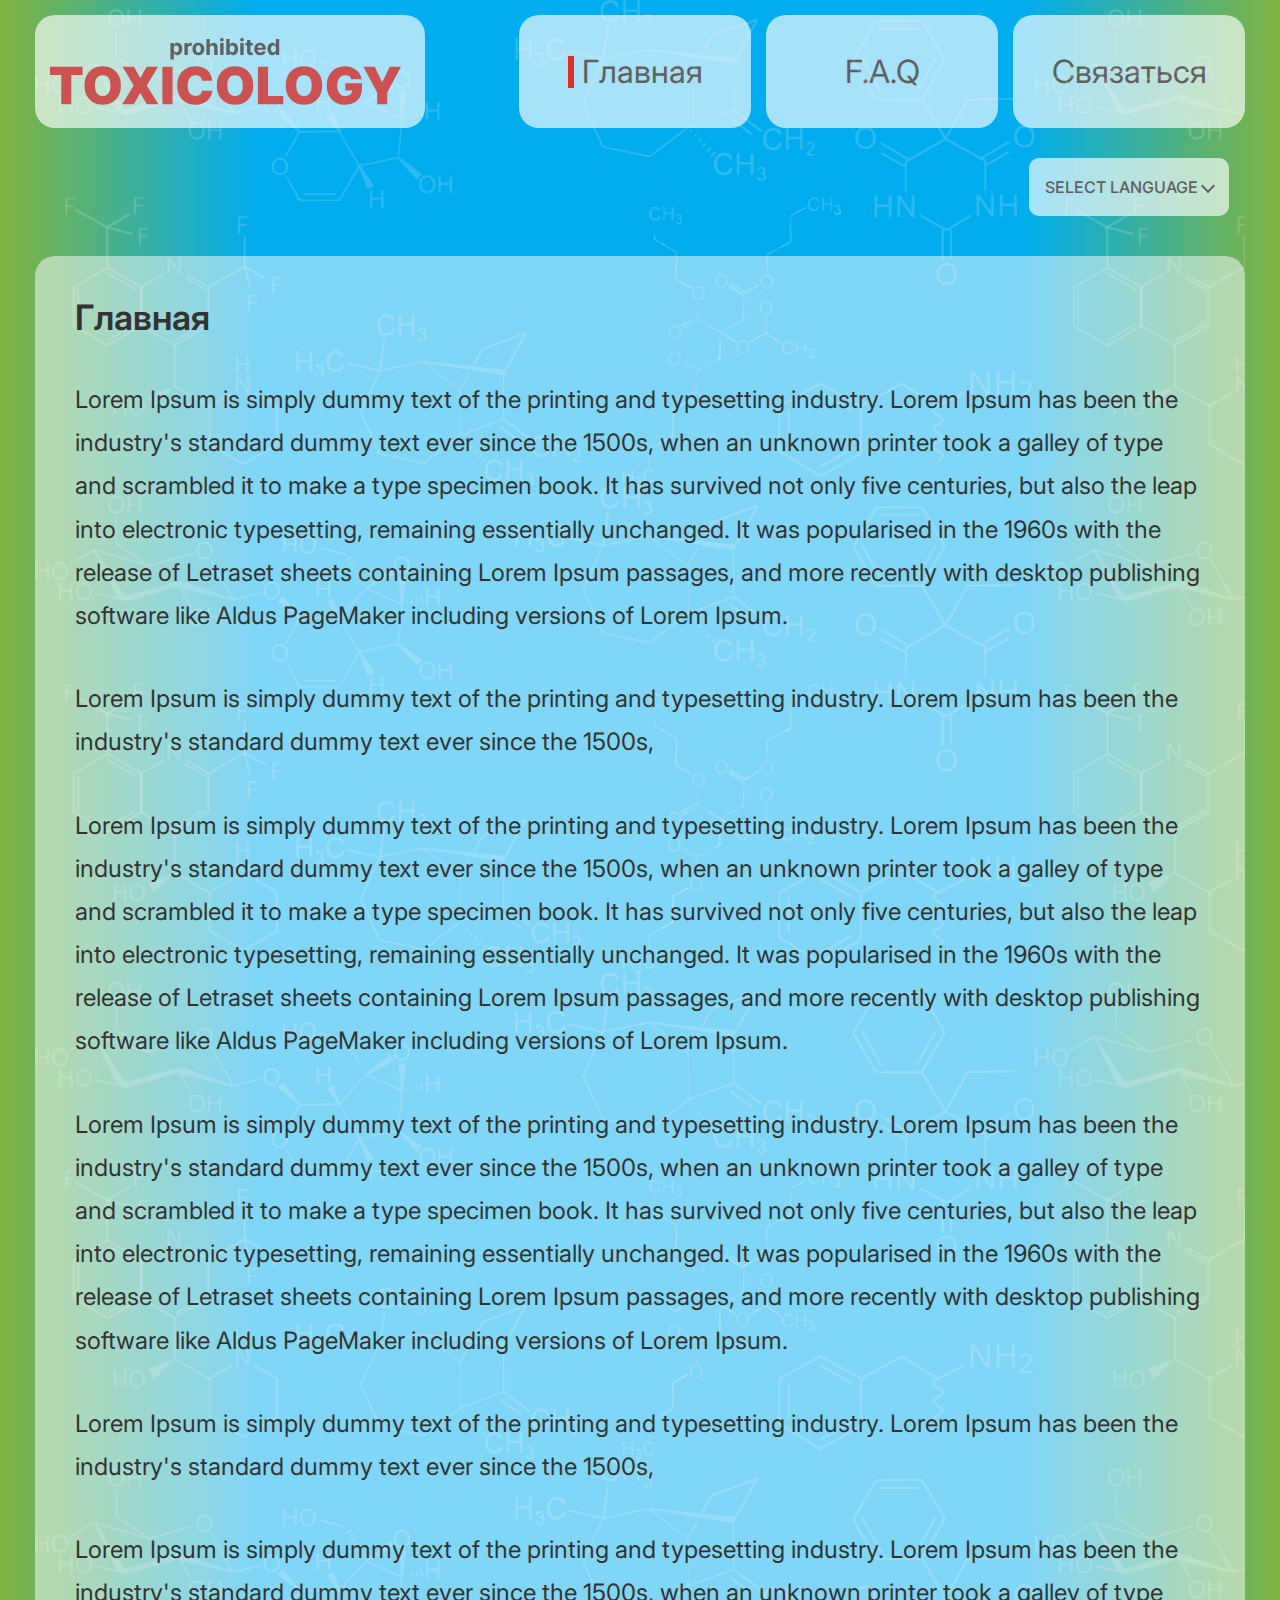
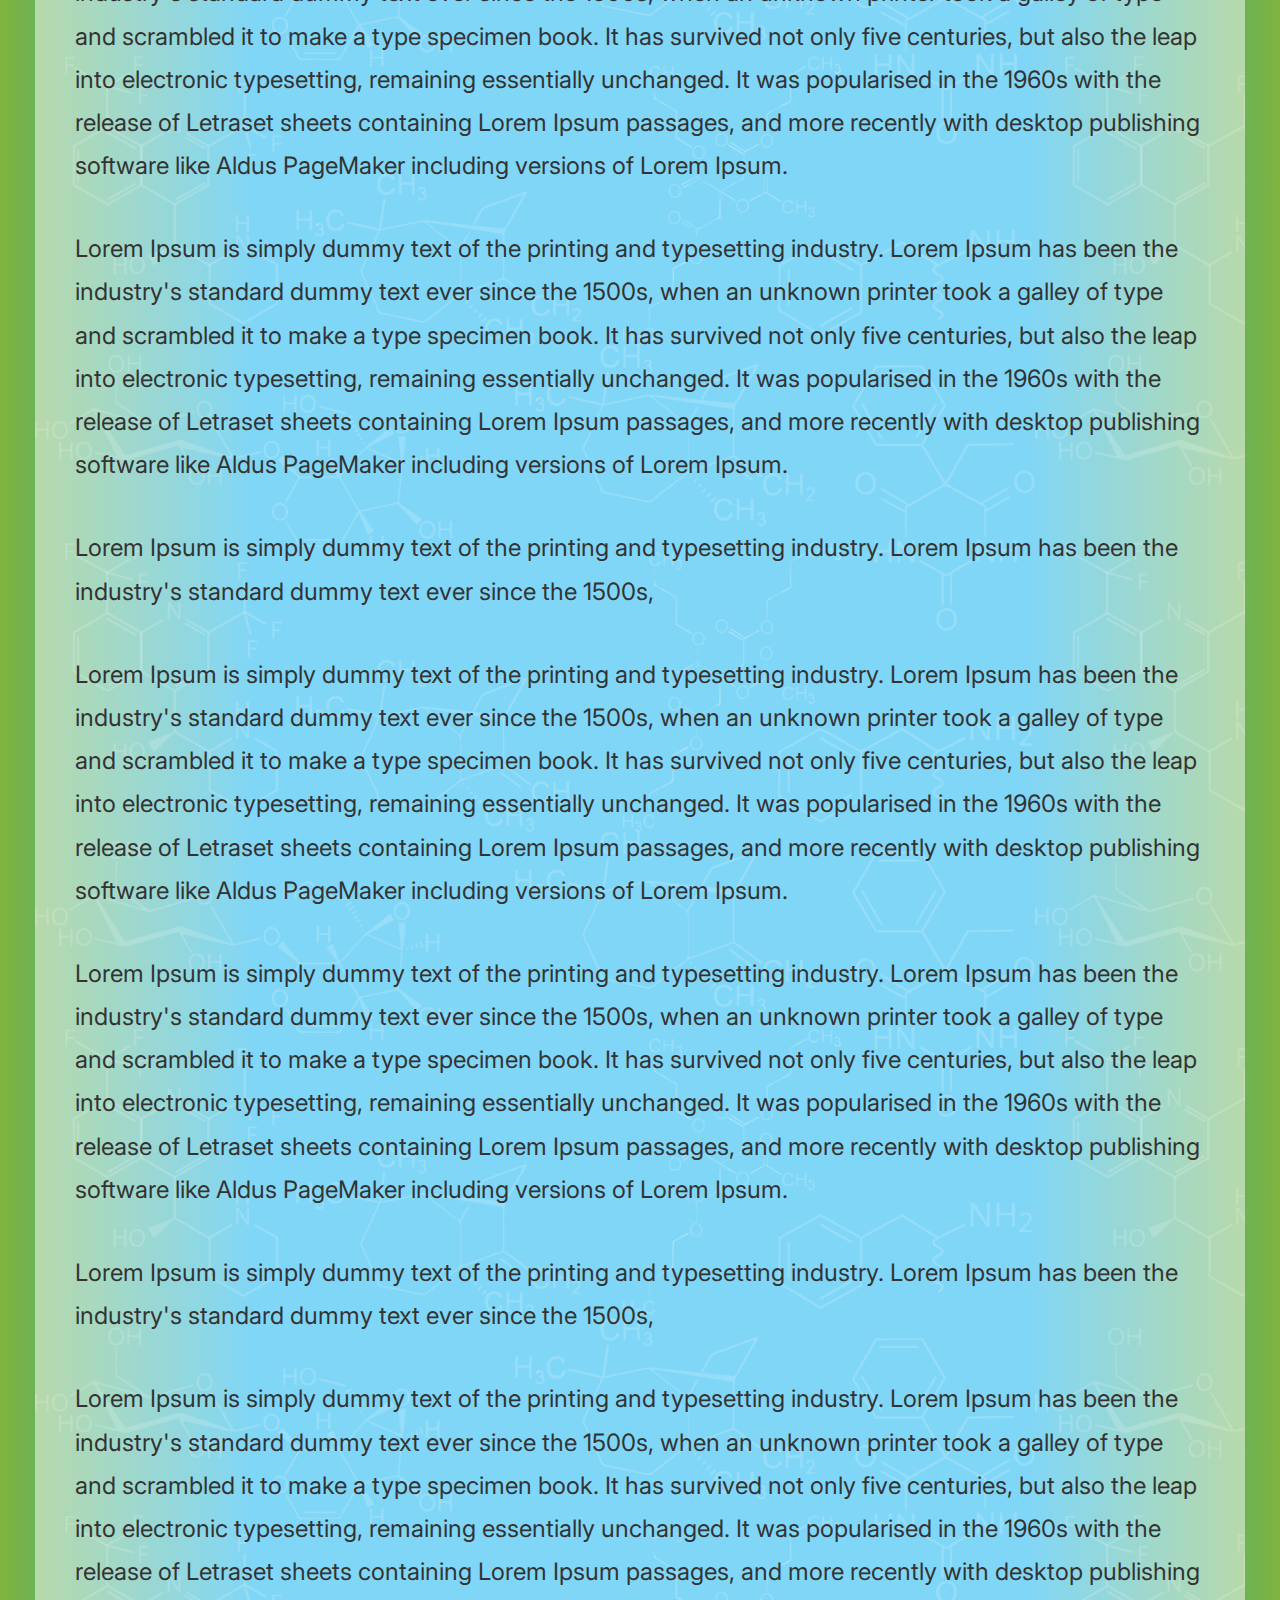
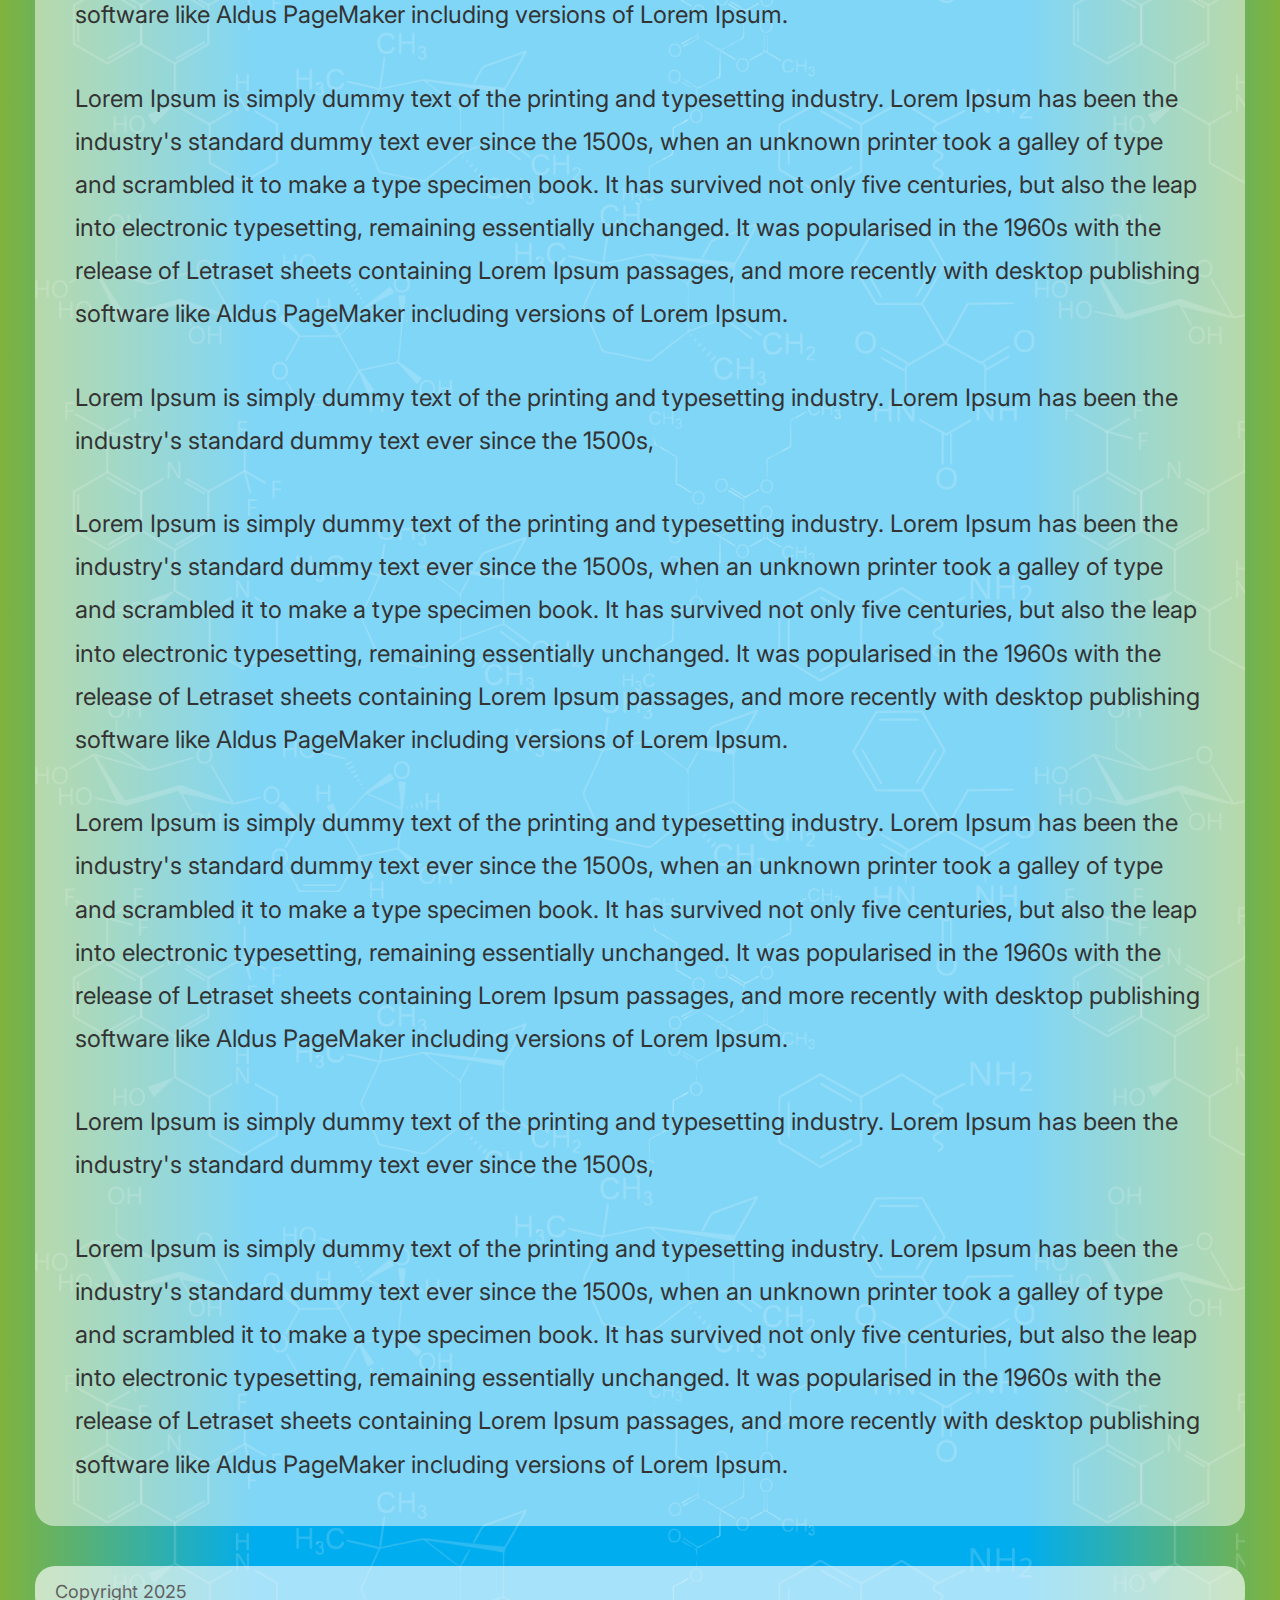
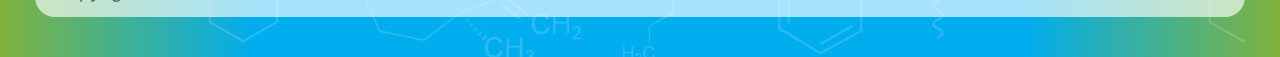
<file: index.html>
<!DOCTYPE html>
<html lang="ru">

<head>
    <meta charset="UTF-8">
    <meta name="viewport" content="width=device-width, initial-scale=1.0">
    <link rel="preconnect" href="https://fonts.googleapis.com">
    <link rel="preconnect" href="https://fonts.gstatic.com" crossorigin>
    <link href="https://fonts.googleapis.com/css2?family=Inter:wght@400;500;600;700&display=swap" rel="stylesheet">
    <link rel="stylesheet" href="./style.css">
    <script src="./script.js" defer></script>
    <title>Toxicology</title>
</head>

<body>
    <div class="page">
        <div class="container">
            <div class="page__background-image page__background-image_first"></div>
            <div class="page__background-image page__background-image_second"></div>
            <header class="header">
                <div class="header__mobile-top">
                    <button class="header__burger" id="burgerBtn">
                        <span></span>
                        <span></span>
                        <span></span>
                    </button>
                </div>
                <nav class="nav">
                    <a href="./index.html" class="nav__logo">
                        <img src="./img/logo.svg" alt="">
                    </a>
                    <div class="nav__menu">
                        <a href="./index.html" class="nav__button">Главная</a>
                        <a href="./faq.html" class="nav__button">F.A.Q</a>
                        <a href="./contact.html" class="nav__button">Связаться</a>
                    </div>
                </nav>
                <div class="header__bottom">
                    <details class="language-selector" id="languageSelector">
                        <summary class="language-selector__current">
                            SELECT LANGUAGE
                            <span class="language-selector__arrow"></span>
                        </summary>
                        <div class="language-selector__dropdown">
                            <div class="language-selector__mobile-header">
                                <span class="language-selector__title">Select Language:</span>
                                <button class="language-selector__close" id="langCloseBtn" type="button">✕</button>
                            </div>
                            <div class="language-selector__list">
                                <div class="language-selector__option">ENG</div>
                                <div class="language-selector__option">CH</div>
                                <div class="language-selector__option">DE</div>
                                <div class="language-selector__option">RUS</div>
                                <div class="language-selector__option">ENG</div>
                                <div class="language-selector__option">CH</div>
                                <div class="language-selector__option">DE</div>
                                <div class="language-selector__option">RUS</div>
                                <div class="language-selector__option">ENG</div>
                                <div class="language-selector__option">CH</div>
                            </div>
                        </div>
                    </details>
                </div>
            </header>

            <main class="main">
                <div class="main__content">
                    <h1 class="main__title">Главная</h1>
                    <div class="main__text">
                        <p class="main__paragraph">
                            Lorem Ipsum is simply dummy text of the printing and typesetting industry. Lorem Ipsum has
                            been the industry's standard dummy text ever since the 1500s, when an unknown printer took a
                            galley of type and scrambled it to make a type specimen book. It has survived not only five
                            centuries, but also the leap into electronic typesetting, remaining essentially unchanged.
                            It was popularised in the 1960s with the release of Letraset sheets containing Lorem Ipsum
                            passages, and more recently with desktop publishing software like Aldus PageMaker including
                            versions of Lorem Ipsum.
                        </p>
                        <p class="main__paragraph">
                            Lorem Ipsum is simply dummy text of the printing and typesetting industry. Lorem Ipsum has
                            been the industry's standard dummy text ever since the 1500s,
                        </p>
                        <p class="main__paragraph">
                            Lorem Ipsum is simply dummy text of the printing and typesetting industry. Lorem Ipsum has
                            been the industry's standard dummy text ever since the 1500s, when an unknown printer took a
                            galley of type and scrambled it to make a type specimen book. It has survived not only five
                            centuries, but also the leap into electronic typesetting, remaining essentially unchanged.
                            It was popularised in the 1960s with the release of Letraset sheets containing Lorem Ipsum
                            passages, and more recently with desktop publishing software like Aldus PageMaker including
                            versions of Lorem Ipsum.
                        </p>
                        <p class="main__paragraph">
                            Lorem Ipsum is simply dummy text of the printing and typesetting industry. Lorem Ipsum has
                            been the industry's standard dummy text ever since the 1500s, when an unknown printer took a
                            galley of type and scrambled it to make a type specimen book. It has survived not only five
                            centuries, but also the leap into electronic typesetting, remaining essentially unchanged.
                            It was popularised in the 1960s with the release of Letraset sheets containing Lorem Ipsum
                            passages, and more recently with desktop publishing software like Aldus PageMaker including
                            versions of Lorem Ipsum.
                        </p>
                        <p class="main__paragraph">
                            Lorem Ipsum is simply dummy text of the printing and typesetting industry. Lorem Ipsum has
                            been the industry's standard dummy text ever since the 1500s,
                        </p>
                        <p class="main__paragraph">
                            Lorem Ipsum is simply dummy text of the printing and typesetting industry. Lorem Ipsum has
                            been the industry's standard dummy text ever since the 1500s, when an unknown printer took a
                            galley of type and scrambled it to make a type specimen book. It has survived not only five
                            centuries, but also the leap into electronic typesetting, remaining essentially unchanged.
                            It was popularised in the 1960s with the release of Letraset sheets containing Lorem Ipsum
                            passages, and more recently with desktop publishing software like Aldus PageMaker including
                            versions of Lorem Ipsum.
                        </p>
                        <p class="main__paragraph">
                            Lorem Ipsum is simply dummy text of the printing and typesetting industry. Lorem Ipsum has
                            been the industry's standard dummy text ever since the 1500s, when an unknown printer took a
                            galley of type and scrambled it to make a type specimen book. It has survived not only five
                            centuries, but also the leap into electronic typesetting, remaining essentially unchanged.
                            It was popularised in the 1960s with the release of Letraset sheets containing Lorem Ipsum
                            passages, and more recently with desktop publishing software like Aldus PageMaker including
                            versions of Lorem Ipsum.
                        </p>
                        <p class="main__paragraph">
                            Lorem Ipsum is simply dummy text of the printing and typesetting industry. Lorem Ipsum has
                            been the industry's standard dummy text ever since the 1500s,
                        </p>
                        <p class="main__paragraph">
                            Lorem Ipsum is simply dummy text of the printing and typesetting industry. Lorem Ipsum has
                            been the industry's standard dummy text ever since the 1500s, when an unknown printer took a
                            galley of type and scrambled it to make a type specimen book. It has survived not only five
                            centuries, but also the leap into electronic typesetting, remaining essentially unchanged.
                            It was popularised in the 1960s with the release of Letraset sheets containing Lorem Ipsum
                            passages, and more recently with desktop publishing software like Aldus PageMaker including
                            versions of Lorem Ipsum.
                        </p>
                        <p class="main__paragraph">
                            Lorem Ipsum is simply dummy text of the printing and typesetting industry. Lorem Ipsum has
                            been the industry's standard dummy text ever since the 1500s, when an unknown printer took a
                            galley of type and scrambled it to make a type specimen book. It has survived not only five
                            centuries, but also the leap into electronic typesetting, remaining essentially unchanged.
                            It was popularised in the 1960s with the release of Letraset sheets containing Lorem Ipsum
                            passages, and more recently with desktop publishing software like Aldus PageMaker including
                            versions of Lorem Ipsum.
                        </p>
                        <p class="main__paragraph">
                            Lorem Ipsum is simply dummy text of the printing and typesetting industry. Lorem Ipsum has
                            been the industry's standard dummy text ever since the 1500s,
                        </p>
                        <p class="main__paragraph">
                            Lorem Ipsum is simply dummy text of the printing and typesetting industry. Lorem Ipsum has
                            been the industry's standard dummy text ever since the 1500s, when an unknown printer took a
                            galley of type and scrambled it to make a type specimen book. It has survived not only five
                            centuries, but also the leap into electronic typesetting, remaining essentially unchanged.
                            It was popularised in the 1960s with the release of Letraset sheets containing Lorem Ipsum
                            passages, and more recently with desktop publishing software like Aldus PageMaker including
                            versions of Lorem Ipsum.
                        </p>
                        <p class="main__paragraph">
                            Lorem Ipsum is simply dummy text of the printing and typesetting industry. Lorem Ipsum has
                            been the industry's standard dummy text ever since the 1500s, when an unknown printer took a
                            galley of type and scrambled it to make a type specimen book. It has survived not only five
                            centuries, but also the leap into electronic typesetting, remaining essentially unchanged.
                            It was popularised in the 1960s with the release of Letraset sheets containing Lorem Ipsum
                            passages, and more recently with desktop publishing software like Aldus PageMaker including
                            versions of Lorem Ipsum.
                        </p>
                        <p class="main__paragraph">
                            Lorem Ipsum is simply dummy text of the printing and typesetting industry. Lorem Ipsum has
                            been the industry's standard dummy text ever since the 1500s,
                        </p>
                        <p class="main__paragraph">
                            Lorem Ipsum is simply dummy text of the printing and typesetting industry. Lorem Ipsum has
                            been the industry's standard dummy text ever since the 1500s, when an unknown printer took a
                            galley of type and scrambled it to make a type specimen book. It has survived not only five
                            centuries, but also the leap into electronic typesetting, remaining essentially unchanged.
                            It was popularised in the 1960s with the release of Letraset sheets containing Lorem Ipsum
                            passages, and more recently with desktop publishing software like Aldus PageMaker including
                            versions of Lorem Ipsum.
                        </p>
                        <p class="main__paragraph">
                            Lorem Ipsum is simply dummy text of the printing and typesetting industry. Lorem Ipsum has
                            been the industry's standard dummy text ever since the 1500s, when an unknown printer took a
                            galley of type and scrambled it to make a type specimen book. It has survived not only five
                            centuries, but also the leap into electronic typesetting, remaining essentially unchanged.
                            It was popularised in the 1960s with the release of Letraset sheets containing Lorem Ipsum
                            passages, and more recently with desktop publishing software like Aldus PageMaker including
                            versions of Lorem Ipsum.
                        </p>
                        <p class="main__paragraph">
                            Lorem Ipsum is simply dummy text of the printing and typesetting industry. Lorem Ipsum has
                            been the industry's standard dummy text ever since the 1500s,
                        </p>
                        <p class="main__paragraph">
                            Lorem Ipsum is simply dummy text of the printing and typesetting industry. Lorem Ipsum has
                            been the industry's standard dummy text ever since the 1500s, when an unknown printer took a
                            galley of type and scrambled it to make a type specimen book. It has survived not only five
                            centuries, but also the leap into electronic typesetting, remaining essentially unchanged.
                            It was popularised in the 1960s with the release of Letraset sheets containing Lorem Ipsum
                            passages, and more recently with desktop publishing software like Aldus PageMaker including
                            versions of Lorem Ipsum.
                        </p>
                    </div>
                </div>
            </main>
            <footer class="footer">
                <div class="footer__copyright">Copyright 2025</div>
            </footer>
        </div>
    </div>
    <div class="mobile-menu" id="mobileMenu">
        <div class="mobile-menu__header">
            <a href="./index.html" class="nav__logo mobile-menu__logo">
                <img src="./img/logo.svg" alt="TOXICOLOGY" class="nav__logo-image">
            </a>
            <button class="mobile-menu__close" id="closeBtn">✕</button>
        </div>
        <nav class="mobile-menu__nav">
            <a href="./index.html" class="mobile-menu__link">Главная</a>
            <a href="./faq.html" class="mobile-menu__link">F.A.Q</a>
            <a href="./contact.html" class="mobile-menu__link">Связаться</a>
        </nav>
    </div>
</body>

</html>
</file>
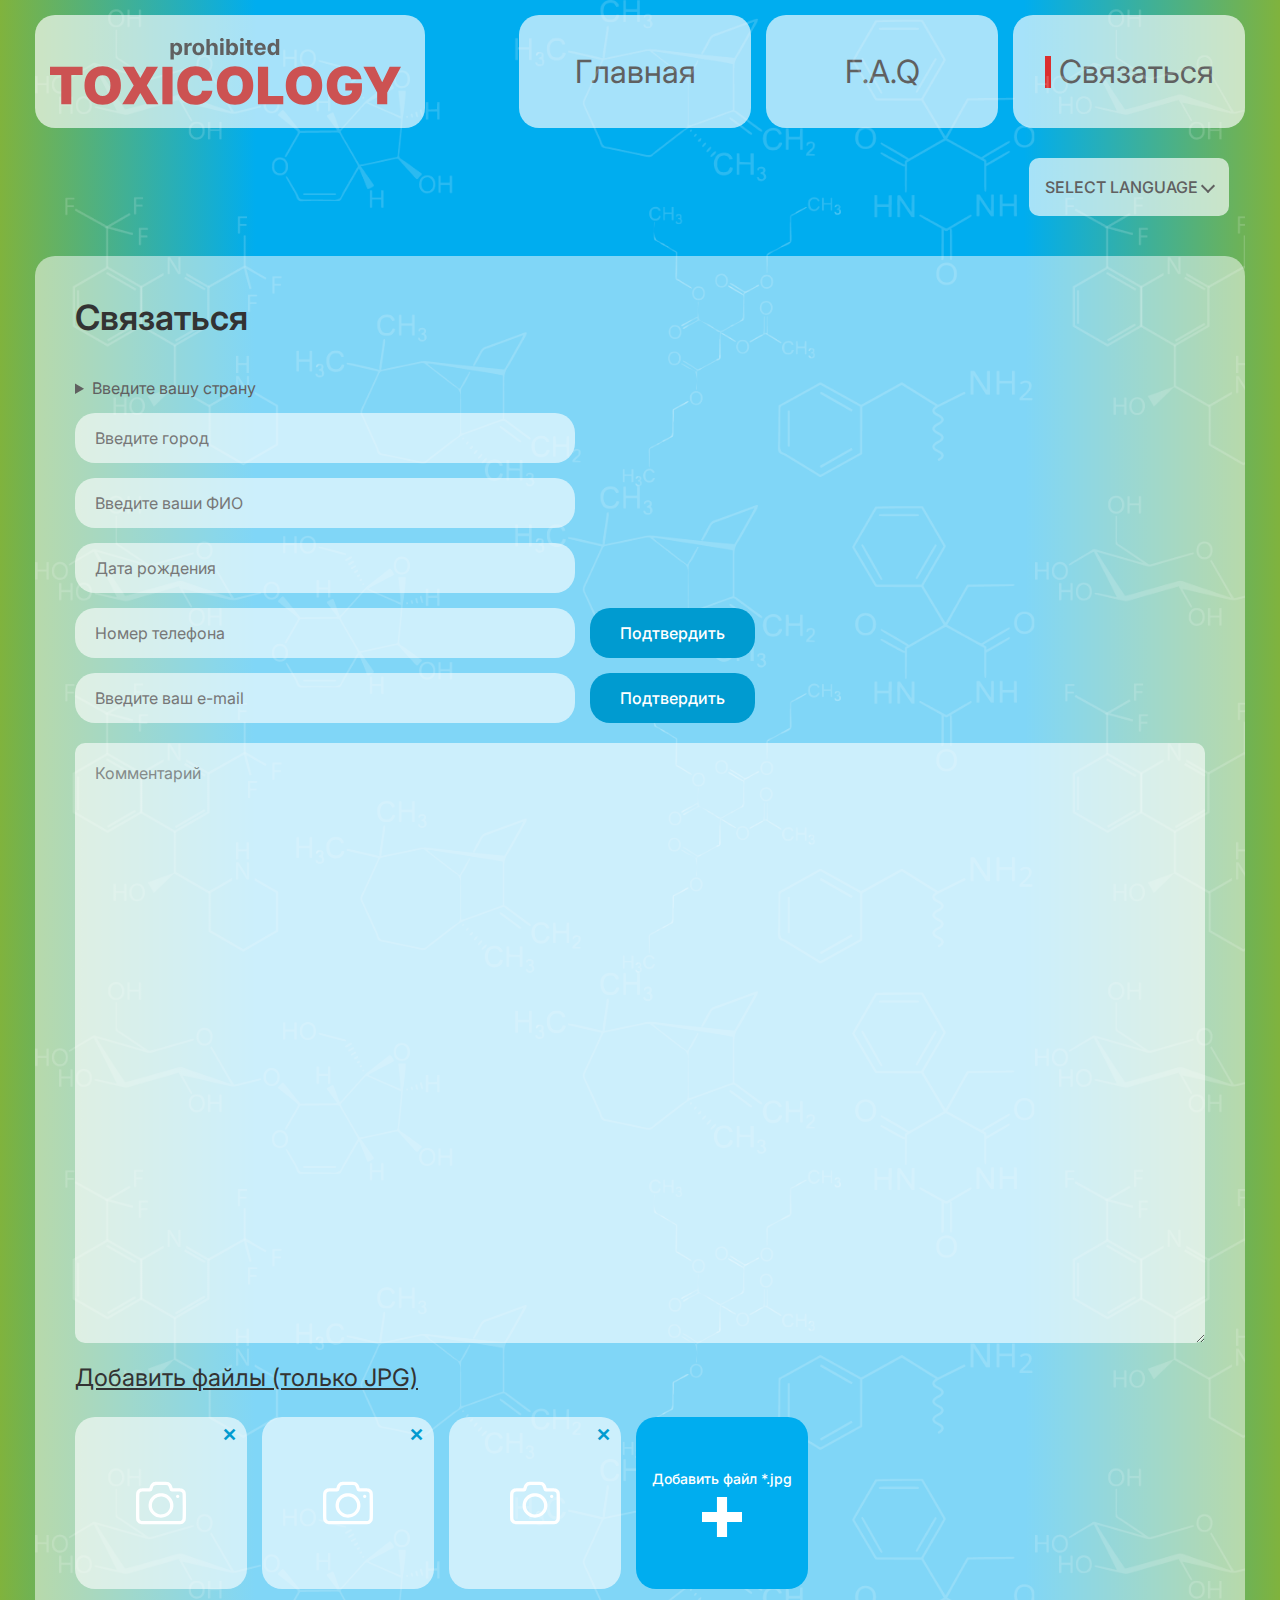
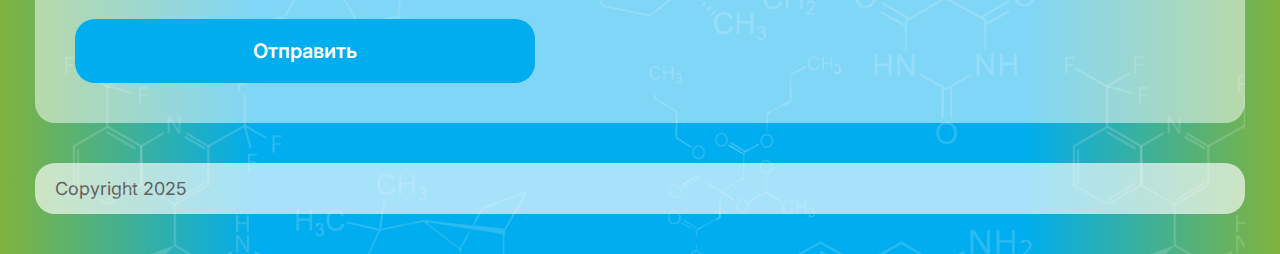
<file: contact.html>
<!DOCTYPE html>
<html lang="ru">

<head>
    <meta charset="UTF-8">
    <meta name="viewport" content="width=device-width, initial-scale=1.0">
    <link rel="preconnect" href="https://fonts.googleapis.com">
    <link rel="preconnect" href="https://fonts.gstatic.com" crossorigin>
    <link href="https://fonts.googleapis.com/css2?family=Inter:wght@400;500;600;700&display=swap" rel="stylesheet">
    <link rel="stylesheet" href="./style.css">
    <script src="./script.js" defer></script>
    <title>Toxicology</title>
</head>

<body>
    <div class="page">
        <div class="container">
            <div class="page__background-image page__background-image_first"></div>
            <div class="page__background-image page__background-image_second"></div>
            <header class="header">
                <div class="header__mobile-top">
                    <button class="header__burger" id="burgerBtn">
                        <span></span>
                        <span></span>
                        <span></span>
                    </button>
                </div>
                <nav class="nav">
                    <a href="./index.html" class="nav__logo">
                        <img src="./img/logo.svg" alt="">
                    </a>
                    <div class="nav__menu">
                        <a href="./index.html" class="nav__button">Главная</a>
                        <a href="./faq.html" class="nav__button">F.A.Q</a>
                        <a href="./contact.html" class="nav__button">Связаться</a>
                    </div>
                </nav>
                <div class="header__bottom">
                    <details class="language-selector" id="languageSelector">
                        <summary class="language-selector__current">
                            SELECT LANGUAGE
                            <span class="language-selector__arrow"></span>
                        </summary>
                        <div class="language-selector__dropdown">
                            <div class="language-selector__mobile-header">
                                <span class="language-selector__title">Select Language:</span>
                                <button class="language-selector__close" id="langCloseBtn" type="button">✕</button>
                            </div>
                            <div class="language-selector__list">
                                <div class="language-selector__option">ENG</div>
                                <div class="language-selector__option">CH</div>
                                <div class="language-selector__option">DE</div>
                                <div class="language-selector__option">RUS</div>
                                <div class="language-selector__option">ENG</div>
                                <div class="language-selector__option">CH</div>
                                <div class="language-selector__option">DE</div>
                                <div class="language-selector__option">RUS</div>
                                <div class="language-selector__option">ENG</div>
                                <div class="language-selector__option">CH</div>
                            </div>
                        </div>
                    </details>
                </div>
            </header>

            <main class="main">
                <div class="main__content">
                    <h1 class="main__title">Связаться</h1>

                    <form class="contact-form">
                        <div class="contact-form__section">
                            <div class="contact-form__field contact-form__field_select">
                                <details class="country-selector">
                                    <summary class="country-selector__current">
                                        Введите вашу страну
                                        <span class="country-selector__arrow"></span>
                                    </summary>
                                    <div class="country-selector__dropdown">
                                        <div class="country-selector__list">
                                            <div class="country-selector__option">Россия</div>
                                            <div class="country-selector__option">США</div>
                                            <div class="country-selector__option">Германия</div>
                                            <div class="country-selector__option">Франция</div>
                                            <div class="country-selector__option">Великобритания</div>
                                            <div class="country-selector__option">Италия</div>
                                            <div class="country-selector__option">Испания</div>
                                            <div class="country-selector__option">Китай</div>
                                            <div class="country-selector__option">Япония</div>
                                            <div class="country-selector__option">Канада</div>
                                        </div>
                                    </div>
                                </details>
                            </div>
                            <div class="contact-form__field">
                                <input type="text" class="contact-form__input" placeholder="Введите город" id="city">
                            </div>
                            <div class="contact-form__field">
                                <input type="text" class="contact-form__input" placeholder="Введите ваши ФИО"
                                    id="fullname">
                            </div>
                            <div class="contact-form__field">
                                <input type="text" class="contact-form__input" placeholder="Дата рождения"
                                    id="birthdate">
                            </div>
                            <div class="contact-form__field contact-form__field_with-button">
                                <input type="tel" class="contact-form__input" placeholder="Номер телефона" id="phone">
                                <button type="button" class="contact-form__confirm-btn">Подтвердить</button>
                            </div>
                            <div class="contact-form__field contact-form__field_with-button">
                                <input type="email" class="contact-form__input" placeholder="Введите ваш e-mail"
                                    id="email">
                                <button type="button" class="contact-form__confirm-btn">Подтвердить</button>
                            </div>
                        </div>

                        <div class="contact-form__section">
                            <textarea class="contact-form__textarea" placeholder="Комментарий" id="comment"></textarea>
                        </div>

                        <div class="contact-form__section">
                            <label class="contact-form__label">Добавить файлы (только JPG)</label>
                            <div class="contact-form__files">
                                <div class="contact-form__file-preview">
                                    <img src="./img/photo.svg" alt="" class="contact-form__file-icon">
                                    <button type="button" class="contact-form__file-remove">✕</button>
                                </div>
                                <div class="contact-form__file-preview">
                                    <img src="./img/photo.svg" alt="" class="contact-form__file-icon">
                                    <button type="button" class="contact-form__file-remove">✕</button>
                                </div>
                                <div class="contact-form__file-preview">
                                    <img src="./img/photo.svg" alt="" class="contact-form__file-icon">
                                    <button type="button" class="contact-form__file-remove">✕</button>
                                </div>
                                <label class="contact-form__file-add">
                                    <input type="file" class="contact-form__file-input" accept="image/jpeg,.jpg"
                                        multiple>
                                    <div class="contact-form__file-add-content">
                                        <span class="contact-form__file-add-text">Добавить файл *.jpg</span>
                                        <img src="./img/+.svg" alt="" class="contact-form__file-add-icon">
                                    </div>
                                </label>
                            </div>
                        </div>

                        <button type="submit" class="contact-form__submit">Отправить</button>
                    </form>
                </div>
            </main>
            <footer class="footer">
                <div class="footer__copyright">Copyright 2025</div>
            </footer>
        </div>
    </div>
    <div class="mobile-menu" id="mobileMenu">
        <div class="mobile-menu__header">
            <a href="./index.html" class="nav__logo mobile-menu__logo">
                <img src="./img/logo.svg" alt="TOXICOLOGY" class="nav__logo-image">
            </a>
            <button class="mobile-menu__close" id="closeBtn">✕</button>
        </div>
        <nav class="mobile-menu__nav">
            <a href="./index.html" class="mobile-menu__link">Главная</a>
            <a href="./faq.html" class="mobile-menu__link">F.A.Q</a>
            <a href="./contact.html" class="mobile-menu__link">Связаться</a>
        </nav>
    </div>
</body>

</html>
</file>
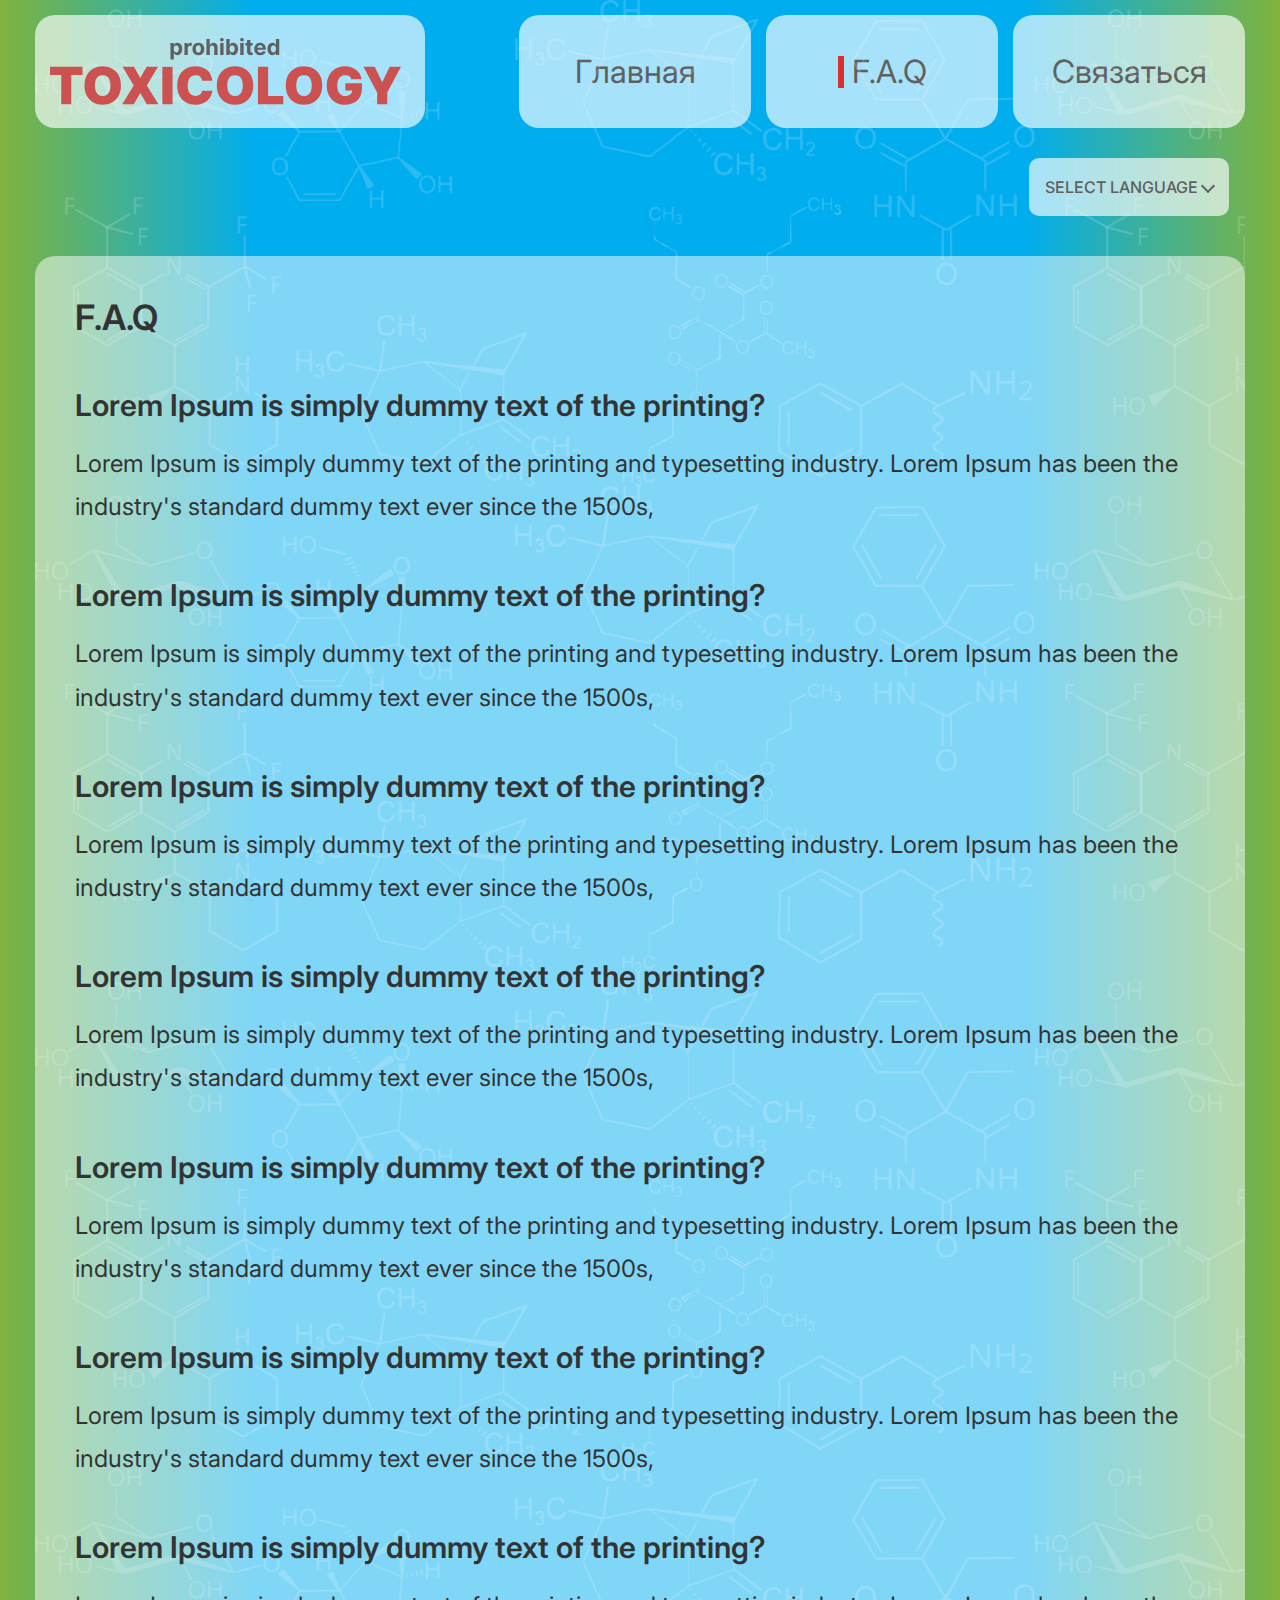
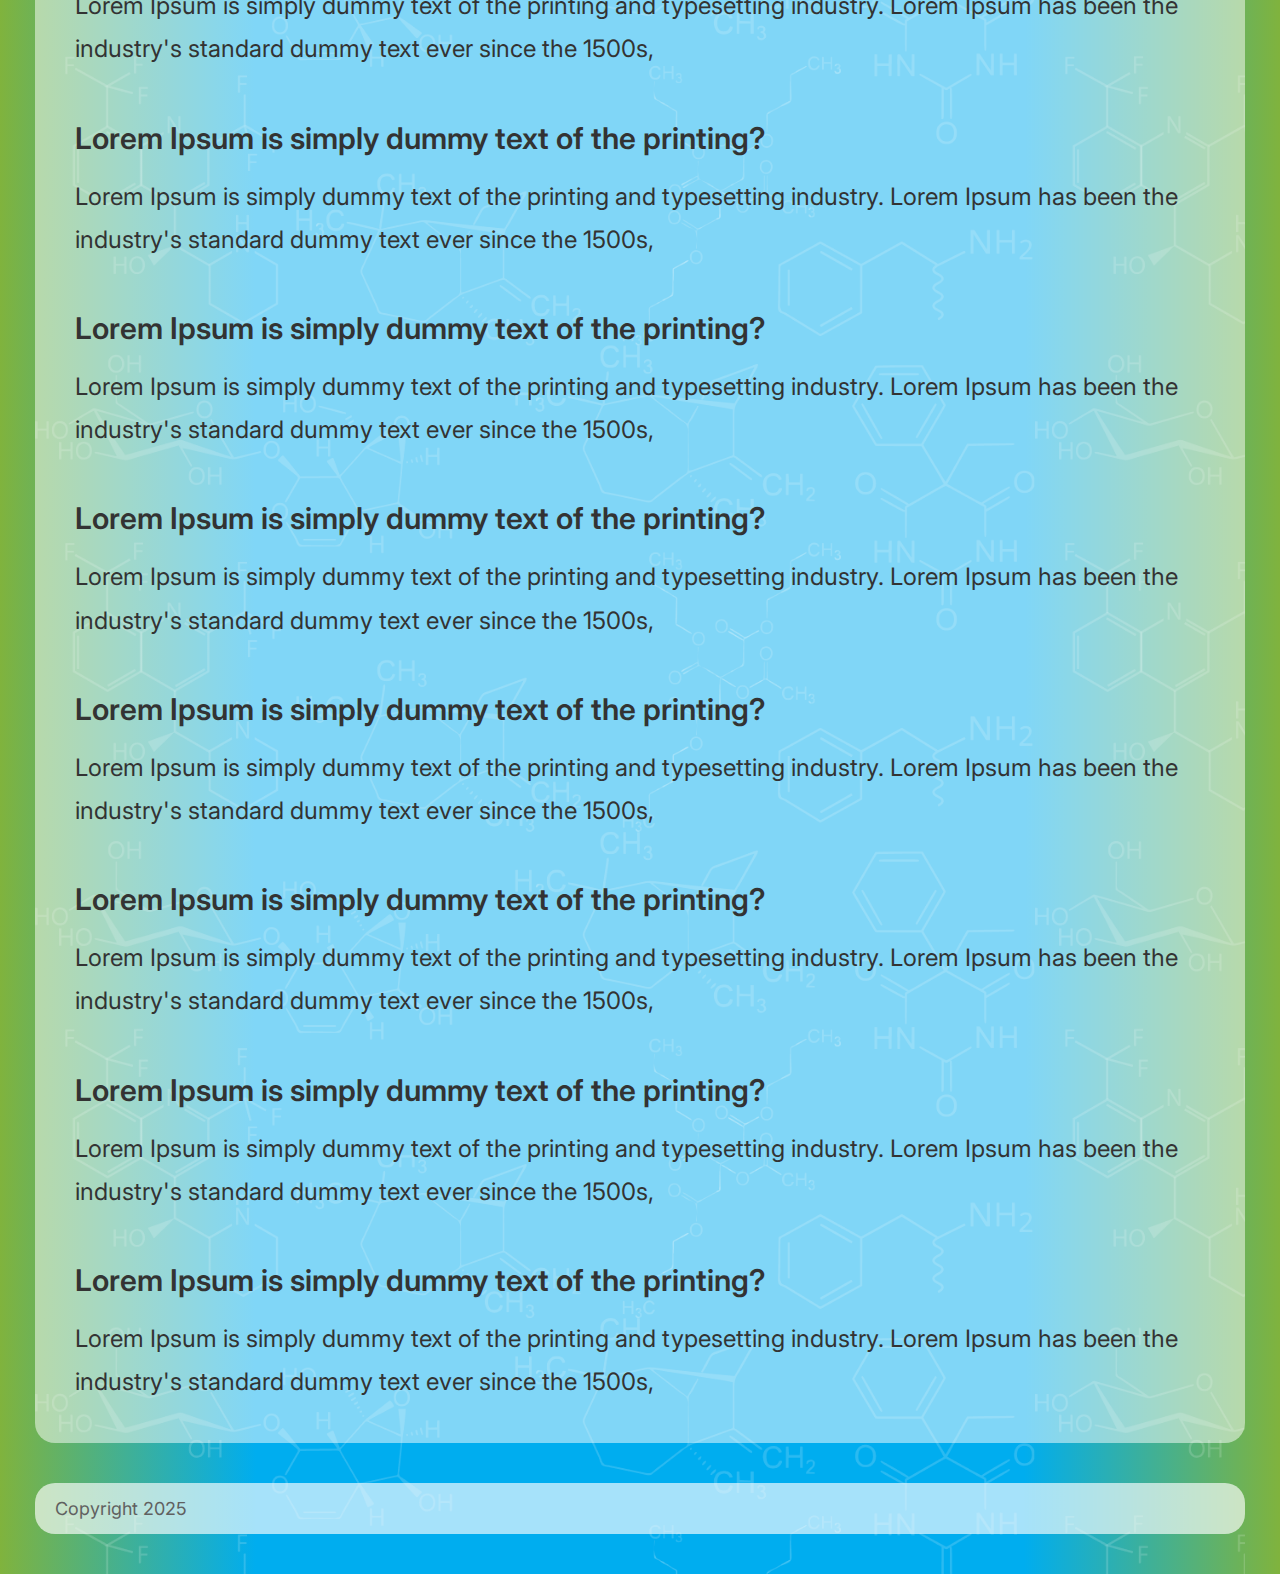
<file: faq.html>
<!DOCTYPE html>
<html lang="ru">

<head>
    <meta charset="UTF-8">
    <meta name="viewport" content="width=device-width, initial-scale=1.0">
    <link rel="preconnect" href="https://fonts.googleapis.com">
    <link rel="preconnect" href="https://fonts.gstatic.com" crossorigin>
    <link href="https://fonts.googleapis.com/css2?family=Inter:wght@400;500;600;700&display=swap" rel="stylesheet">
    <link rel="stylesheet" href="./style.css">
    <script src="./script.js" defer></script>
    <title>Toxicology</title>
</head>

<body>
    <div class="page">
        <div class="container">
            <div class="page__background-image page__background-image_first"></div>
            <div class="page__background-image page__background-image_second"></div>
            <header class="header">
                <div class="header__mobile-top">
                    <button class="header__burger" id="burgerBtn">
                        <span></span>
                        <span></span>
                        <span></span>
                    </button>
                </div>
                <nav class="nav">
                    <a href="./index.html" class="nav__logo">
                        <img src="./img/logo.svg" alt="">
                    </a>
                    <div class="nav__menu">
                        <a href="./index.html" class="nav__button">Главная</a>
                        <a href="./faq.html" class="nav__button">F.A.Q</a>
                        <a href="./contact.html" class="nav__button">Связаться</a>
                    </div>
                </nav>
                <div class="header__bottom">
                    <details class="language-selector" id="languageSelector">
                        <summary class="language-selector__current">
                            SELECT LANGUAGE
                            <span class="language-selector__arrow"></span>
                        </summary>
                        <div class="language-selector__dropdown">
                            <div class="language-selector__mobile-header">
                                <span class="language-selector__title">Select Language:</span>
                                <button class="language-selector__close" id="langCloseBtn" type="button">✕</button>
                            </div>
                            <div class="language-selector__list">
                                <div class="language-selector__option">ENG</div>
                                <div class="language-selector__option">CH</div>
                                <div class="language-selector__option">DE</div>
                                <div class="language-selector__option">RUS</div>
                                <div class="language-selector__option">ENG</div>
                                <div class="language-selector__option">CH</div>
                                <div class="language-selector__option">DE</div>
                                <div class="language-selector__option">RUS</div>
                                <div class="language-selector__option">ENG</div>
                                <div class="language-selector__option">CH</div>
                            </div>
                        </div>
                    </details>
                </div>
            </header>

            <main class="main">
                <div class="main__content">
                    <h1 class="main__title">F.A.Q</h1>
                    <div class="main__text">
                        <div class="faq-block">
                            <h3 class="faq-question">Lorem Ipsum is simply dummy text of the printing?</h3>
                            <p class="faq-answer">
                                Lorem Ipsum is simply dummy text of the printing and typesetting industry. Lorem Ipsum
                                has been the industry's standard dummy text ever since the 1500s,
                            </p>
                        </div>
                        <div class="faq-block">
                            <h3 class="faq-question">Lorem Ipsum is simply dummy text of the printing?</h3>
                            <p class="faq-answer">
                                Lorem Ipsum is simply dummy text of the printing and typesetting industry. Lorem Ipsum
                                has been the industry's standard dummy text ever since the 1500s,
                            </p>
                        </div>
                        <div class="faq-block">
                            <h3 class="faq-question">Lorem Ipsum is simply dummy text of the printing?</h3>
                            <p class="faq-answer">
                                Lorem Ipsum is simply dummy text of the printing and typesetting industry. Lorem Ipsum
                                has been the industry's standard dummy text ever since the 1500s,
                            </p>
                        </div>
                        <div class="faq-block">
                            <h3 class="faq-question">Lorem Ipsum is simply dummy text of the printing?</h3>
                            <p class="faq-answer">
                                Lorem Ipsum is simply dummy text of the printing and typesetting industry. Lorem Ipsum
                                has been the industry's standard dummy text ever since the 1500s,
                            </p>
                        </div>
                        <div class="faq-block">
                            <h3 class="faq-question">Lorem Ipsum is simply dummy text of the printing?</h3>
                            <p class="faq-answer">
                                Lorem Ipsum is simply dummy text of the printing and typesetting industry. Lorem Ipsum
                                has been the industry's standard dummy text ever since the 1500s,
                            </p>
                        </div>
                        <div class="faq-block">
                            <h3 class="faq-question">Lorem Ipsum is simply dummy text of the printing?</h3>
                            <p class="faq-answer">
                                Lorem Ipsum is simply dummy text of the printing and typesetting industry. Lorem Ipsum
                                has been the industry's standard dummy text ever since the 1500s,
                            </p>
                        </div>
                        <div class="faq-block">
                            <h3 class="faq-question">Lorem Ipsum is simply dummy text of the printing?</h3>
                            <p class="faq-answer">
                                Lorem Ipsum is simply dummy text of the printing and typesetting industry. Lorem Ipsum
                                has been the industry's standard dummy text ever since the 1500s,
                            </p>
                        </div>
                        <div class="faq-block">
                            <h3 class="faq-question">Lorem Ipsum is simply dummy text of the printing?</h3>
                            <p class="faq-answer">
                                Lorem Ipsum is simply dummy text of the printing and typesetting industry. Lorem Ipsum
                                has been the industry's standard dummy text ever since the 1500s,
                            </p>
                        </div>
                        <div class="faq-block">
                            <h3 class="faq-question">Lorem Ipsum is simply dummy text of the printing?</h3>
                            <p class="faq-answer">
                                Lorem Ipsum is simply dummy text of the printing and typesetting industry. Lorem Ipsum
                                has been the industry's standard dummy text ever since the 1500s,
                            </p>
                        </div>
                        <div class="faq-block">
                            <h3 class="faq-question">Lorem Ipsum is simply dummy text of the printing?</h3>
                            <p class="faq-answer">
                                Lorem Ipsum is simply dummy text of the printing and typesetting industry. Lorem Ipsum
                                has been the industry's standard dummy text ever since the 1500s,
                            </p>
                        </div>
                        <div class="faq-block">
                            <h3 class="faq-question">Lorem Ipsum is simply dummy text of the printing?</h3>
                            <p class="faq-answer">
                                Lorem Ipsum is simply dummy text of the printing and typesetting industry. Lorem Ipsum
                                has been the industry's standard dummy text ever since the 1500s,
                            </p>
                        </div>
                        <div class="faq-block">
                            <h3 class="faq-question">Lorem Ipsum is simply dummy text of the printing?</h3>
                            <p class="faq-answer">
                                Lorem Ipsum is simply dummy text of the printing and typesetting industry. Lorem Ipsum
                                has been the industry's standard dummy text ever since the 1500s,
                            </p>
                        </div>
                        <div class="faq-block">
                            <h3 class="faq-question">Lorem Ipsum is simply dummy text of the printing?</h3>
                            <p class="faq-answer">
                                Lorem Ipsum is simply dummy text of the printing and typesetting industry. Lorem Ipsum
                                has been the industry's standard dummy text ever since the 1500s,
                            </p>
                        </div>
                        <div class="faq-block">
                            <h3 class="faq-question">Lorem Ipsum is simply dummy text of the printing?</h3>
                            <p class="faq-answer">
                                Lorem Ipsum is simply dummy text of the printing and typesetting industry. Lorem Ipsum
                                has been the industry's standard dummy text ever since the 1500s,
                            </p>
                        </div>
                    </div>
                </div>
            </main>
            <footer class="footer">
                <div class="footer__copyright">Copyright 2025</div>
            </footer>
        </div>
    </div>
    <div class="mobile-menu" id="mobileMenu">
        <div class="mobile-menu__header">
            <a href="./index.html" class="nav__logo mobile-menu__logo">
                <img src="./img/logo.svg" alt="TOXICOLOGY" class="nav__logo-image">
            </a>
            <button class="mobile-menu__close" id="closeBtn">✕</button>
        </div>
        <nav class="mobile-menu__nav">
            <a href="./index.html" class="mobile-menu__link">Главная</a>
            <a href="./faq.html" class="mobile-menu__link">F.A.Q</a>
            <a href="./contact.html" class="mobile-menu__link">Связаться</a>
        </nav>
    </div>
</body>

</html>
</file>
<file: style.css>
:root {
    --color-text-primary: #606060;
    --color-bg-white: rgba(255, 255, 255, 0.65);
    --color-bg-green-light: #80B33D;
    --color-bg-blue: #00ADEF;
    --color-button-light-blue: rgba(135, 206, 250, 1);
}

* {
    margin: 0;
    padding: 0;
    box-sizing: border-box;
}

body {
    font-family: 'Inter', sans-serif;
    color: var(--color-text-primary);
}

.page {
    min-height: 100vh;
    display: flex;
    flex-direction: column;
    position: relative;
    background: linear-gradient(to right, var(--color-bg-green-light) 0%, var(--color-bg-blue) 20%, var(--color-bg-blue) 80%, var(--color-bg-green-light) 100%);
    overflow-x: hidden;
}

.page__background-image {
    position: absolute;
    top: 0;
    left: 20px;
    right: 20px;
    bottom: 0;
    background-image: url('./img/background.png');
    background-repeat: repeat;
    background-size: 1000px auto;
    opacity: 0.3;
    pointer-events: none;
    z-index: 0;
}

.container {
    width: 100%;
    max-width: 1250px;
    margin: 0 auto;
    padding: 0 20px;
    position: relative;
    z-index: 10;
    display: flex;
    flex-direction: column;
    flex: 1;
}

.header__top {
    font-size: 14px;
    color: var(--color-text-primary);
}

.nav {
    padding: 15px 0;
    display: flex;
    align-items: center;
    justify-content: space-between;
    gap: 84px;
}

.nav__logo {
    display: flex;
    align-items: center;
    background-color: var(--color-bg-white);
    padding: 8px 15px;
    border-radius: 20px;
    position: relative;
    width: 390px;
    height: 113px;
}

.nav__logo-image {
    height: 100%;
    width: auto;
    display: block;
}

.nav__menu {
    display: flex;
    gap: 15px;
    justify-content: center;
}

.nav__button {
    background-color: var(--color-bg-white);
    border: none;
    width: 232px;
    height: 113px;
    padding: 0;
    border-radius: 20px;
    font-size: 32px;
    font-weight: 400;
    cursor: pointer;
    transition: background-color 0.3s;
    font-family: inherit;
    display: flex;
    align-items: center;
    justify-content: center;
    color: var(--color-text-primary);
    text-decoration: none;
}

.nav__button_active::before {
    content: '';
    display: block;
    width: 6px;
    height: 32px;
    background-color: #DB2E2E;
    margin-right: 8px;
}


.header__bottom {
    display: flex;
    justify-content: flex-end;
    margin-top: 15px;
    margin-right: 16px;
}

.header__burger {
    display: none;
    flex-direction: column;
    justify-content: space-between;
    width: 30px;
    height: 20px;
    background: transparent;
    border: none;
    cursor: pointer;
    padding: 0;
}

.header__burger span {
    width: 100%;
    height: 3px;
    background-color: rgba(255, 255, 255, 0.8);
    border-radius: 2px;
}

.header__mobile-top {
    display: none;
}

.mobile-menu {
    position: fixed;
    top: 0;
    left: 0;
    right: 0;
    bottom: 0;
    background: linear-gradient(to right, var(--color-bg-green-light) 0%, var(--color-bg-blue) 20%, var(--color-bg-blue) 80%, var(--color-bg-green-light) 100%);
    z-index: 1000;
    display: flex;
    flex-direction: column;
    padding: 20px;
    transform: translateX(-100%);
    transition: transform 0.3s ease-in-out;
}

.mobile-menu_active {
    transform: translateX(0);
}

.mobile-menu__header {
    display: flex;
    justify-content: center;
    align-items: center;
    position: relative;
    margin-bottom: 60px;
}

.mobile-menu__logo {
    background-color: var(--color-bg-white);
    padding: 8px 15px;
    border-radius: 10px;
}

.mobile-menu__close {
    position: absolute;
    right: 0;
    top: 50%;
    transform: translateY(-50%);
    background: transparent;
    border: none;
    color: white;
    font-size: 30px;
    cursor: pointer;
}

.mobile-menu__nav {
    display: flex;
    flex-direction: column;
    align-items: center;
    gap: 30px;
}

.mobile-menu__link {
    font-size: 24px;
    color: white;
    text-decoration: none;
    font-weight: 400;
}

.language-selector {
    position: relative;
    width: 200px;
}

.language-selector__current {
    background-color: var(--color-bg-white);
    border-radius: 10px;
    padding: 19px 15px;
    color: var(--color-text-primary);
    cursor: pointer;
    display: flex;
    align-items: center;
    justify-content: center;
    gap: 5px;
    font-size: 16px;
    font-weight: 500;
    list-style: none;
}

.language-selector__current::-webkit-details-marker {
    display: none;
}

.language-selector__arrow {
    width: 10px;
    height: 10px;
    border-right: 2px solid #606060;
    border-bottom: 2px solid #606060;
    transform: rotate(45deg);
    margin-bottom: 3px;
    transition: transform 0.3s;
}

.language-selector__arrow-dropdown {
    position: absolute;
    top: 35%;
    right: 20px;
    width: 10px;
    height: 10px;
    border-right: 2px solid #606060;
    border-bottom: 2px solid #606060;
    transform: rotate(45deg);
    margin-bottom: 3px;
    transition: transform 0.3s;
}

.language-selector__dropdown {
    position: absolute;
    top: 100%;
    left: 0;
    right: 0;
    background-color: white;
    border-radius: 12px;
    margin-top: 10px;
    padding: 5px 0;
    box-shadow: 0 4px 20px rgba(0, 0, 0, 0.1);
    max-height: 160px;
    overflow-y: auto;
    overflow-x: hidden;
    z-index: 100;
}

.language-selector__dropdown::-webkit-scrollbar {
    width: 24px;
}

.language-selector__dropdown::-webkit-scrollbar-track {
    background: #EFEFEF;
    border-radius: 20px;
    margin: 10px;
    border: 6px solid transparent;
    background-clip: content-box;
}

.language-selector__dropdown::-webkit-scrollbar-thumb {
    background: var(--color-bg-blue);
    border-radius: 20px;
    border: 6px solid transparent;
    background-clip: content-box;
}

.language-selector__option {
    padding: 10px 20px;
    cursor: pointer;
    color: var(--color-text-primary);
    font-size: 16px;
    transition: background-color 0.2s;
    display: flex;
    align-items: center;
}

.language-selector__option:hover {
    text-decoration: underline;
}

.language-selector__mobile-header {
    display: none;
}

.main {
    flex: 1;
    position: relative;
    padding: 40px 0 0 0;
    display: flex;
    flex-direction: column;
}

.main__content {
    position: relative;
    background-color: rgba(255, 255, 255, 0.5);
    border-radius: 20px;
    padding: 40px;
    padding-bottom: 0;
    display: flex;
    flex-direction: column;
    flex: 1;
}

.main__title {
    font-size: 35px;
    font-weight: 600;
    color: #333333;
    margin-bottom: 40px;
}

.main__text {
    line-height: 1.8;
    flex: 1;
}

.main__paragraph {
    font-size: 24px;
    color: #333333;
    margin-bottom: 40px;
}

.faq-question {
    font-size: 30px;
    font-weight: 600;
    color: #333333;
    margin-bottom: 10px;
}

.faq-answer {
    font-size: 24px;
    font-weight: 400;
    color: #333333;
    margin-bottom: 40px;
}

.footer {
    padding: 15px 20px;
    background-color: var(--color-bg-white);
    border-radius: 20px;
    margin: 40px 0;
}

.footer__copyright {
    color: var(--color-text-primary);
    font-size: 18px;
}

.contact-form {
    display: flex;
    flex-direction: column;
    gap: 20px;
}

.contact-form__section {
    display: flex;
    flex-direction: column;
    gap: 15px;
}

.contact-form__field {
    position: relative;
}

.contact-form__field_select {
    position: relative;
    width: 500px;
}

.contact-form__arrow {
    position: absolute;
    right: 20px;
    top: 50%;
    transform: translateY(-50%);
    color: var(--color-text-primary);
    font-size: 12px;
    pointer-events: none;
}

.contact-form__field_with-button {
    display: flex;
    gap: 15px;
    align-items: center;
}

.contact-form__input {
    width: 500px;
    padding: 15px 20px;
    border: none;
    border-radius: 20px;
    background-color: rgba(255, 255, 255, 0.6);
    font-family: 'Inter', sans-serif;
    font-size: 16px;
    color: var(--color-text-primary);
    outline: none;
}

.contact-form__field_select .contact-form__input {
    padding-right: 45px;
}

.contact-form__input::placeholder {
    color: #777777;
}

.contact-form__confirm-btn {
    padding: 15px 30px;
    border: none;
    border-radius: 20px;
    background-color: #009BD0;
    color: white;
    font-family: 'Inter', sans-serif;
    font-size: 16px;
    font-weight: 500;
    cursor: pointer;
    white-space: nowrap;
    flex-shrink: 0;
}

.contact-form__textarea {
    width: 100%;
    min-height: 600px;
    padding: 20px;
    border: none;
    border-radius: 10px;
    background-color: rgba(255, 255, 255, 0.6);
    font-family: 'Inter', sans-serif;
    font-size: 16px;
    color: var(--color-text-primary);
    resize: vertical;
    outline: none;
    overflow-y: auto;
}

.contact-form__textarea::placeholder {
    color: var(--color-text-primary);
    opacity: 0.7;
}

.contact-form__label {
    font-size: 24px;
    font-weight: 400;
    color: #333333;
    margin-bottom: 10px;
    text-decoration: underline;
}

.contact-form__files {
    display: flex;
    gap: 15px;
    align-items: flex-start;
}

.contact-form__file-preview {
    width: 172px;
    height: 172px;
    border-radius: 20px;
    background-color: rgba(255, 255, 255, 0.6);
    display: flex;
    align-items: center;
    justify-content: center;
    position: relative;
    flex-shrink: 0;
}

.contact-form__file-icon {
    width: 50px;
    height: 50px;
    opacity: 1;
}

.contact-form__file-remove {
    position: absolute;
    top: 8px;
    right: 8px;
    width: 20px;
    height: 20px;
    border: none;
    background: transparent;
    color: #009BD0;
    font-size: 18px;
    font-weight: bold;
    cursor: pointer;
    display: flex;
    align-items: center;
    justify-content: center;
    padding: 0;
    line-height: 1;
}

.contact-form__file-add {
    width: 172px;
    height: 172px;
    border-radius: 20px;
    background-color: var(--color-bg-blue);
    display: flex;
    align-items: center;
    justify-content: center;
    cursor: pointer;
    position: relative;
    flex-shrink: 0;
}

.contact-form__file-input {
    position: absolute;
    opacity: 0;
    width: 0;
    height: 0;
}

.contact-form__file-add-content {
    display: flex;
    flex-direction: column;
    align-items: center;
    gap: 10px;
}

.contact-form__file-add-text {
    color: white;
    font-size: 14px;
    font-weight: 500;
    text-align: center;
}

.contact-form__file-add-icon {
    width: 40px;
    height: 40px;
}

.contact-form__submit {
    width: 460px;
    padding: 20px;
    border: none;
    border-radius: 20px;
    background-color: var(--color-bg-blue);
    color: white;
    font-family: 'Inter', sans-serif;
    font-size: 20px;
    font-weight: 600;
    cursor: pointer;
    margin-top: 10px;
    margin-bottom: 40px;
}

@media (max-width: 1250px) {
    .header {
        display: flex;
        flex-wrap: wrap;
        align-items: flex-start;
        justify-content: space-between;
    }

    .header__mobile-top {
        display: block;
        margin-top: 20px;
    }

    .header__burger {
        display: flex;
    }

    .nav {
        order: 2;
        padding: 10px 0;
        display: flex;
        justify-content: flex-end;
        width: auto;
    }

    .nav__menu {
        display: none;
    }

    .nav__logo {
        width: 200px;
        height: 50px;
        padding: 5px;
        border-radius: 10px;
        display: flex;
        align-items: center;
        justify-content: center;
    }

    .nav__logo img {
        width: 170px;
        height: 50px;
    }

    .nav__logo-image {
        width: 100%;
        height: 100%;
        object-fit: contain;
    }

    .header__bottom {
        order: 3;
        width: 100%;
        margin-top: 10px;
        margin-right: 0;
        display: flex;
        justify-content: flex-end;
    }

    .language-selector {
        width: 180px;
        border-radius: 10px;
    }

    .language-selector__current {
        padding: 8px 12px;
        font-size: 12px;
        align-items: start;
        gap: 10px;
    }

    .language-selector__mobile-header {
        display: flex;
        align-items: center;
        margin-bottom: 20px;
        color: white;
        font-size: 24px;
        flex-shrink: 0;
        position: relative;
    }

    .language-selector__title {
        text-decoration: underline;
    }

    .language-selector__close {
        position: absolute;
        top: -5px;
        right: 0;
        background: transparent;
        border: none;
        color: white;
        font-size: 40px;
        cursor: pointer;
        z-index: 2001;
        padding: 0;
        line-height: 1;
    }

    details[open] .language-selector__dropdown {
        position: fixed;
        top: 0;
        left: 0;
        right: 0;
        bottom: 0;
        width: 100%;
        height: 100%;
        background: linear-gradient(to right, var(--color-bg-green-light) 0%, var(--color-bg-blue) 20%, var(--color-bg-blue) 80%, var(--color-bg-green-light) 100%);
        z-index: 2000;
        border-radius: 0;
        padding: 20px;
        margin: 0;
        display: flex;
        flex-direction: column;
        max-height: none;
        box-shadow: none;
        overflow: hidden;
    }

    .language-selector__list {
        flex: 1;
        padding-right: 10px;
        overflow-y: scroll;
        -webkit-overflow-scrolling: touch;
    }

    details[open] .language-selector__option {
        color: white;
        font-size: 20px;
        padding: 10px 20px;
    }

    details[open] .language-selector__option:hover {
        text-decoration: underline;
    }

    .language-selector__list::-webkit-scrollbar {
        width: 10px;
    }

    .language-selector__list::-webkit-scrollbar-track {
        background-color: #D7D7D7;
        opacity: 0.7;
        border-radius: 10px;
        margin: 5px 0;
    }

    .language-selector__list::-webkit-scrollbar-thumb {
        background-color: #00ADEF;
        border-radius: 10px;
    }

    .main {
        padding-top: 20px;
    }

    .main__content {
        padding: 20px;
        border-radius: 10px;
    }

    .main__title {
        font-size: 24px;
        margin-bottom: 20px;
    }

    .main__paragraph {
        font-size: 14px;
        margin-bottom: 20px;
        line-height: 1.5;
    }

    .faq-question {
        font-size: 20px;
    }

    .faq-answer {
        font-size: 16px;
        margin-bottom: 20px;
    }

    .footer {
        margin: 20px 0;
        border-radius: 10px;
    }

    .footer__copyright {
        font-size: 14px;
    }

    .contact-form__field {
        max-width: 100%;
        width: 100%;
    }

    .contact-form__input {
        border-radius: 10px;
        width: 100%;
    }

    .contact-form__field_select {
        width: 100%;
    }

    .contact-form__label {
        font-size: 16px;
    }

    .contact-form__field_with-button {
        flex-direction: column;
        align-items: stretch;
        width: 100%;
        max-width: 100%;
    }

    .contact-form__confirm-btn {
        border-radius: 10px;
        width: 100%;
    }

    .contact-form__submit {
        width: 100%;
        font-size: 16px;
        border-radius: 10px;
    }

    .contact-form__files {
        flex-wrap: wrap;
    }

    .contact-form__file-preview {
        border-radius: 10px;
        width: 140px;
        height: 140px;
    }

    .contact-form__file-add {
        border-radius: 10px;
        width: 140px;
        height: 140px;
    }

}

@media (max-width: 410px) {
    .contact-form__file-preview {
        width: 120px;
        height: 120px;
    }

    .contact-form__file-add {
        width: 120px;
        height: 120px;
    }
}
</file>
